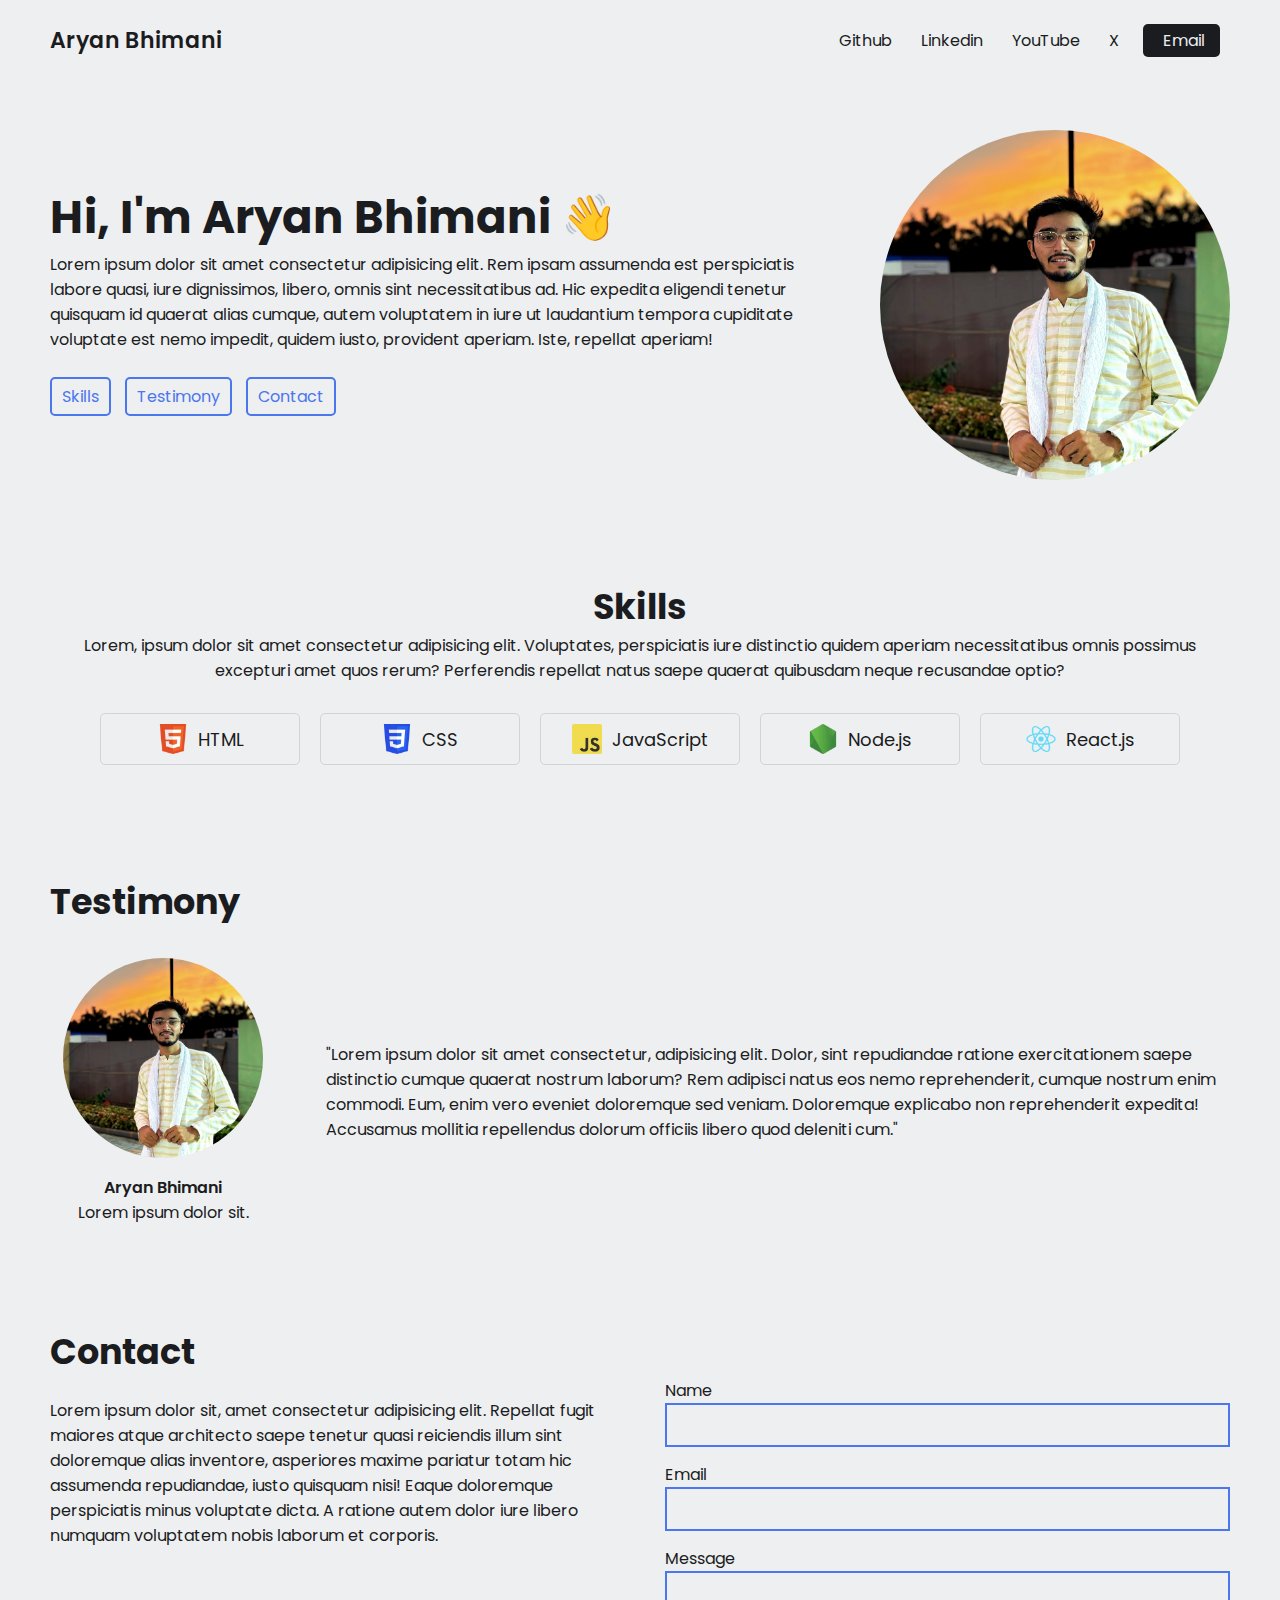
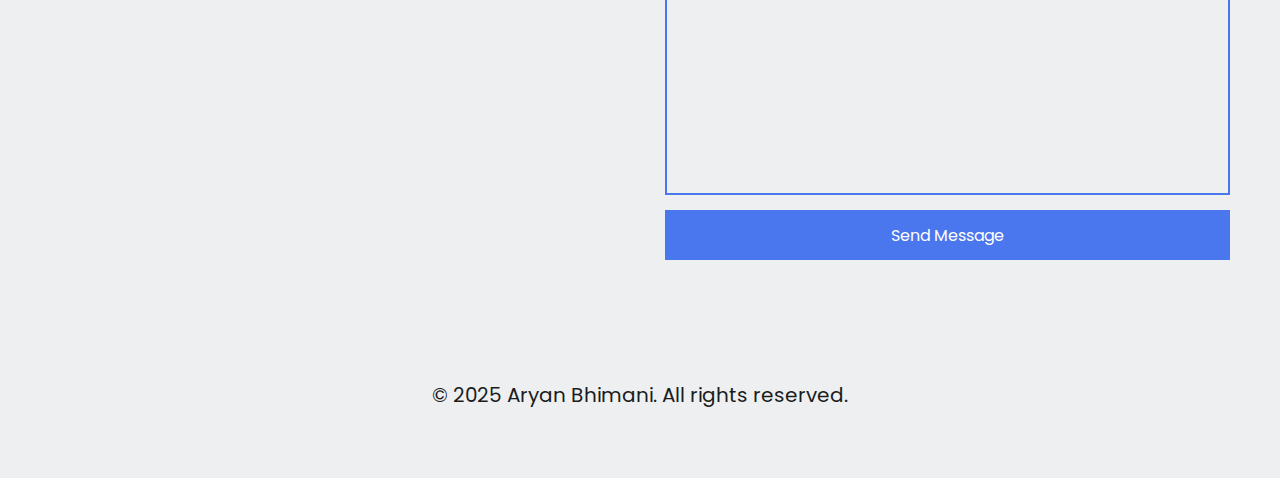
<file: src/Index.html>
<!DOCTYPE html>
<html lang="en">
<head>
  <meta charset="UTF-8">
  <meta http-equiv="X-UA-Compatible" content="IE=edge">
  <meta name="viewport" content="width=device-width, initial-scale=1.0">
  <link rel="preconnect" href="https://fonts.googleapis.com">
  <link rel="preconnect" href="https://fonts.gstatic.com" crossorigin>
  <link href="https://fonts.googleapis.com/css2?family=Poppins:wght@400;600&display=swap" rel="stylesheet">
  <link rel="stylesheet" href="https://cdnjs.cloudflare.com/ajax/libs/font-awesome/6.4.0/css/all.min.css" integrity="sha512-iecdLmaskl7CVkqkXNQ/ZH/XLlvWZOJyj7Yy7tcenmpD1ypASozpmT/E0iPtmFIB46ZmdtAc9eNBvH0H/ZpiBw==" crossorigin="anonymous" referrerpolicy="no-referrer" />
  <link rel="stylesheet" href="Styles.css">
  <title>Portfolio</title>
</head>
<body>
  <!-- NAVBAR -->
  <nav>
    <div class="left">
      <a href="/">Aryan Bhimani</a>
    </div>

    <div class="right">
      <a href="http://github.com" target="_blank" rel="noopener noreferrer">
        <i class="fa-brands fa-github"></i>
        <span>Github</span>
      </a>
      <a href="http://linkedin.com" target="_blank" rel="noopener noreferrer">
        <i class="fa-brands fa-linkedin"></i>
        <span>Linkedin</span>
      </a>
      <a href="http://linkedin.com" target="_blank" rel="noopener noreferrer">
        <i class="fa-brands fa-youtube"></i>
        <span>YouTube</span>
      </a>
      <a href="http://linkedin.com" target="_blank" rel="noopener noreferrer">
        <i class="fa-brands fa-twitter"></i>
        <span>X</span>
      </a>
      <a href="mailto:john@example.com">
        <i class="fa-solid fa-envelope"></i>
        <span>Email</span>
      </a>
    </div>
  </nav>

  <main>
    <!-- SECTION 1: Hero -->
    <section class="hero-section">
      <div class="text">
        <h2>Hi, I'm Aryan Bhimani 👋</h2>
        <p>Lorem ipsum dolor sit amet consectetur adipisicing elit. Rem ipsam assumenda est perspiciatis labore quasi, iure dignissimos, libero, omnis sint necessitatibus ad. Hic expedita eligendi tenetur quisquam id quaerat alias cumque, autem voluptatem in iure ut laudantium tempora cupiditate voluptate est nemo impedit, quidem iusto, provident aperiam. Iste, repellat aperiam!</p>
        <div class="links">
          <a href="#skills">
            <i class="fa-solid fa-code"></i>
            <span>Skills</span>
          </a>
          <a href="#testimony">
            <i class="fa-solid fa-pen"></i>
            <span>Testimony</span>
          </a>
          <a href="#contact">
            <i class="fa-solid fa-envelope"></i>
            <span>Contact</span>
          </a>
        </div>
      </div>
      <div class="headshot">
        <img src="/assets/images/bhimani.jpg" alt="john doe headshot">
      </div>
    </section>

    <!-- SECTION 2: Skills -->
    <section id="skills" class="skills-section">
      <h2>Skills</h2>
      <div class="text">
        Lorem, ipsum dolor sit amet consectetur adipisicing elit. Voluptates, perspiciatis iure distinctio quidem aperiam necessitatibus omnis possimus excepturi amet quos rerum? Perferendis repellat natus saepe quaerat quibusdam neque recusandae optio?
      </div>
      <div class="cells">
        <div class="cell">
          <img src="/assets/images/html-logo.webp" alt="html logo">
          <span>HTML</span>
        </div>
        <div class="cell">
          <img src="/assets/images/css-logo.webp" alt="css logo">
          <span>CSS</span>
        </div>
        <div class="cell">
          <img src="/assets/images/javascript-logo.webp" alt="javascript logo">
          <span>JavaScript</span>
        </div>
        <div class="cell">
          <img src="/assets/images/node-logo.webp" alt="node logo">
          <span>Node.js</span>
        </div>
        <div class="cell">
          <img src="/assets/images/react-logo.webp" alt="react logo">
          <span>React.js</span>
        </div>
      </div>
    </section>

    <!-- SECTION 3: Testimony -->
    <section id="testimony" class="testimony-section">
      <h2>Testimony</h2>
      <div class="group">
        <div class="person-details">
          <img src="/assets/images/aryan.jpg">
          <p>Aryan Bhimani</p>
          <p>Lorem ipsum dolor sit.</p>
        </div>
        <div class="text">
          "Lorem ipsum dolor sit amet consectetur, adipisicing elit. Dolor, sint repudiandae ratione exercitationem saepe distinctio cumque quaerat nostrum laborum? Rem adipisci natus eos nemo reprehenderit, cumque nostrum enim commodi. Eum, enim vero eveniet doloremque sed veniam. Doloremque explicabo non reprehenderit expedita! Accusamus mollitia repellendus dolorum officiis libero quod deleniti cum."
        </div>
      </div>
    </section>

    <!-- SECTION 4: Contact -->
    <section id="contact" class="contact-section">
      <h2>Contact</h2>
      <div class="group">
        <div class="text">
          Lorem ipsum dolor sit, amet consectetur adipisicing elit. Repellat fugit maiores atque architecto saepe tenetur quasi reiciendis illum sint doloremque alias inventore, asperiores maxime pariatur totam hic assumenda repudiandae, iusto quisquam nisi! Eaque doloremque perspiciatis minus voluptate dicta. A ratione autem dolor iure libero numquam voluptatem nobis laborum et corporis.
        </div>
        <form>
          <label for="name">Name</label>
          <input type="text" id="name">
          <label for="email">Email</label>
          <input type="email" id="email">
          <label for="message">Message</label>
          <textarea id="message" cols="30" rows="10"></textarea>
          <button type="submit">Send Message</button>
        </form>
      </div>
    </section>
  </main>

  <!-- FOOTER -->
  <footer>
    <div class="footer-content">
      <p>&copy; 2025 Aryan Bhimani. All rights reserved.</p>
      <div class="footer-links">
        <a href="http://github.com" target="_blank" rel="noopener noreferrer"><i class="fa-brands fa-github"></i></a>
        <a href="http://linkedin.com" target="_blank" rel="noopener noreferrer"><i class="fa-brands fa-linkedin"></i></a>
        <a href="http://youtube.com" target="_blank" rel="noopener noreferrer"><i class="fa-brands fa-youtube"></i></a>
        <a href="http://twitter.com" target="_blank" rel="noopener noreferrer"><i class="fa-brands fa-twitter"></i></a>
      </div>
    </div>
  </footer>
</body>
</html>
</file>
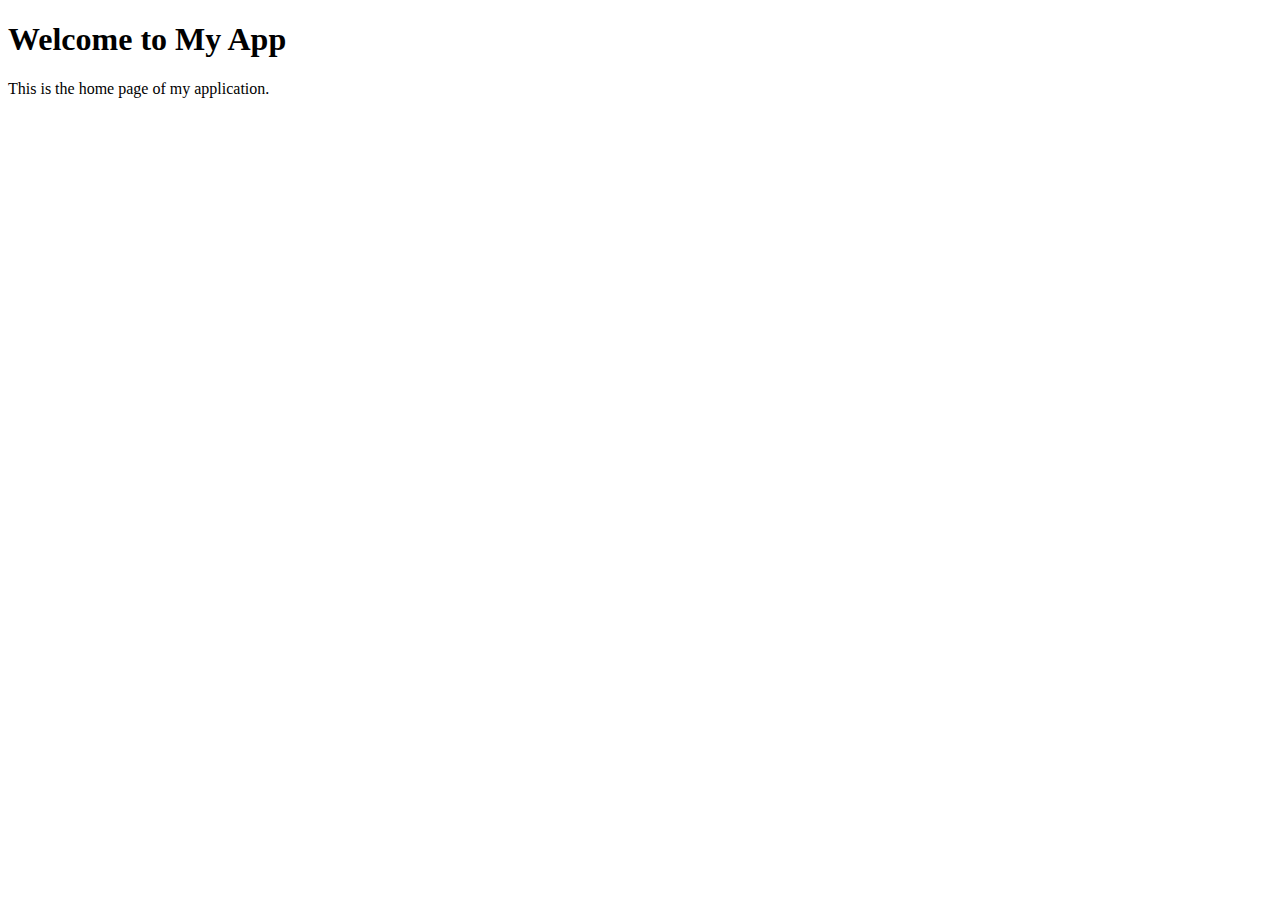
<file: My New.Html>
<!DOCTYPE html>
<html lang="en">
<head>
    <meta charset="UTF-8">
    <meta name="viewport" content="width=device-width, initial-scale=1.0">
    <title>Home</title>
</head>
<body>
    <h1>Welcome to My App</h1>
    <p>This is the home page of my application.</p>
</body>
</html>
</file>
<file: src/Styles.css>
:root {
    --text-color: #1a1c20;
    --link-color: #4a76ee;
    --background-color: #eeeff1;
  }
  
  * {
    margin: 0;
    padding: 0;
    box-sizing: border-box;
  }
  
  html {
    scroll-behavior: smooth;
  }
  
  body {
    font-family: 'Poppins', sans-serif;
    color: var(--text-color);
    background-color: var(--background-color);
    max-width: 1400px;
    margin: 0 auto;
  }
  
  a {
    color: var(--link-color);
    text-decoration: none;
  }
  
  /* NAVBAR */
  nav {
    display: flex;
    justify-content: space-between;
    align-items: center;
  
    padding: 0 50px;
    height: 80px;
  }
  
  nav .left a {
    color: var(--text-color);
    font-size: 22px;
    font-weight: 600;
  }
  
  nav .right a {
    color: var(--text-color);
    margin: 0 10px;
  }
  
  nav .right a:last-child {
    color: var(--background-color);
    background-color: var(--text-color);
    padding: 5px 15px;
    border-radius: 5px;
  }
  
  nav .right a span {
    margin-left: 5px;
  }
  
  /* SECTION 1: Hero */
  .hero-section {
    display: flex;
    justify-content: space-between;
    align-items: center;
    padding: 0 50px;
    margin: 50px 0;
    margin-bottom: 100px;
    gap: 40px;
  }
  
  .hero-section .text {
    flex: 5;
  }
  
  .hero-section .text h2 {
    font-size: 45px;
  }
  
  .hero-section .text .links {
    margin-top: 25px;
  }
  
  .hero-section .text .links a {
    display: inline-block;
    padding: 5px 10px;
    border: 2px solid var(--link-color);
    border-radius: 5px;
    margin-right: 10px;
    margin-bottom: 10px;
    transition: .1s;
  }
  
  .hero-section .text .links a:hover {
    color: var(--text-color);
    border: 2px solid var(--text-color);
  }
  
  .hero-section .headshot {
    flex: 2;
    display: flex;
    justify-content: right;
  }
  
  .hero-section .headshot img {
    width: 350px;
    border-radius: 50%;
  }
  
  /* SECTION 2: Skills */
  .skills-section {
    padding: 0 50px;
    margin-bottom: 100px;
  }
  
  .skills-section h2 {
    text-align: center;
    font-size: 35px;
  }
  
  .skills-section .text {
    text-align: center;
    margin-bottom: 20px;
  }
  
  .skills-section .cells {
    display: flex;
    justify-content: center;
    flex-wrap: wrap;
  }
  
  .skills-section .cells .cell {
    display: flex;
    justify-content: center;
    align-items: center;
    gap: 10px;
  
    width: 200px;
    padding: 10px 20px;
    margin: 10px;
    border: 1.5px solid #d3d3d3;
    border-radius: 5px;
  }
  
  .skills-section .cells .cell img {
    width: 30px;
    height: 30px;
    object-fit: contain;
    border-radius: 2px;
  }
  
  .skills-section .cells .cell span {
    font-size: 18px;
  }
  
  /* SECTION 3: Testimony */
  .testimony-section {
    padding: 0 50px;
    margin-bottom: 100px;
  }
  
  .testimony-section h2 {
    font-size: 35px;
    margin-bottom: 30px;
  }
  
  .testimony-section .group {
    display: flex;
    align-items: center;
    gap: 50px;
  }
  
  .testimony-section .group .person-details {
    text-align: center;
    flex: 2;
  }
  
  .testimony-section .group .person-details img {
    width: 200px;
    aspect-ratio: 1 / 1;
    object-fit: cover;
    border-radius: 50%;
    margin-bottom: 10px;
  }
  
  .testimony-section .group .person-details p {
    font-weight: 600;
  }
  
  .testimony-section .group .person-details p:last-child {
    font-weight: normal;
  }
  
  .testimony-section .group .text {
    flex: 8;
  }
  
  /* SECTION 4: Contact */
  .contact-section {
    padding: 0 50px;
    margin-bottom: 100px;
  }
  
  .contact-section h2 {
    font-size: 35px;
  }
  
  .contact-section .group {
    display: flex;
    gap: 50px;
  }
  
  .contact-section .group .text {
    flex: 3;
    margin-top: 20px;
  }
  
  .contact-section .group form {
    flex: 3;
    display: flex;
    flex-direction: column;
  }
  
  .contact-section .group form input,
  .contact-section .group form textarea {
    font-family: 'Poppins', sans-serif;
    border: 2px solid var(--link-color);
    background-color: transparent;
    padding: 10px;
    margin-bottom: 15px;
    outline: none;
    resize: none;
  }
  
  .contact-section .group form button {
    font-size: 16px;
    font-family: 'Poppins', sans-serif;
    color: #fff;
    background-color: var(--link-color);
    border: none;
    height: 50px;
    cursor: pointer;
    transition: .1s;
  }
  
  .contact-section .group form button:hover {
    filter: brightness(.9);
  }
  
  @media (max-width: 850px) {
    /* SECTION 1: Hero */
    .hero-section .text h2 {
      font-size: 35px;
    }
  }
  
  @media (max-width: 740px) {
    /* SECTION 1: Hero */
    .hero-section {
      flex-direction: column-reverse;
    }
  
    .hero-section .headshot img {
      width: 300px;
    }
  
    /* SECTION 3: Testimony */
    .testimony-section {
      text-align: center;
    }
  
    .testimony-section .group {
      flex-direction: column;
    }
  
    /* SECTION 4: Contact */
    .contact-section .group {
      flex-direction: column;
    }
  }
  
  @media (max-width: 600px) {
    /* NAVBAR */
    nav {
      padding: 0 20px;
    }
  
    nav .right a {
      font-size: 22px;
    }
  
    nav .right a:last-child {
      color: var(--text-color);
      background-color: transparent;
      padding: 0;
    }
  
    nav .right a span {
      display: none;
    }
  
    /* SECTION 1: Hero */
    .hero-section {
      padding: 0 20px;
    }
  
    .hero-section .text h2 {
      font-size: 30px;
    }
  
    /* SECTION 2: Skills */
    .skills-section {
      padding: 0 20px;
    }
  
    .skills-section .cells .cell span {
      font-size: 16px;
    }
  
    /* SECTION 3: Testimony */
    .testimony-section {
      padding: 0 20px;
    }
  
    /* SECTION 4: Contact */
    .contact-section {
      padding: 0 20px;
    }
  }


  /* FOOTER */
footer {
  padding: 20px 50px;
  background-color: var(--background-color);
  color: var(--text-color);
  text-align: center;
}

footer p {
  font-size: 20px;
  margin-bottom: 10px;
}

footer a {
  color: var(--text-color);
  font-size: 25px;
  text-decoration: none;
  margin: 0 5px;
  transition: color 0.3s;
}

footer a:hover {
  color: var(--link-color);
}
</file>
